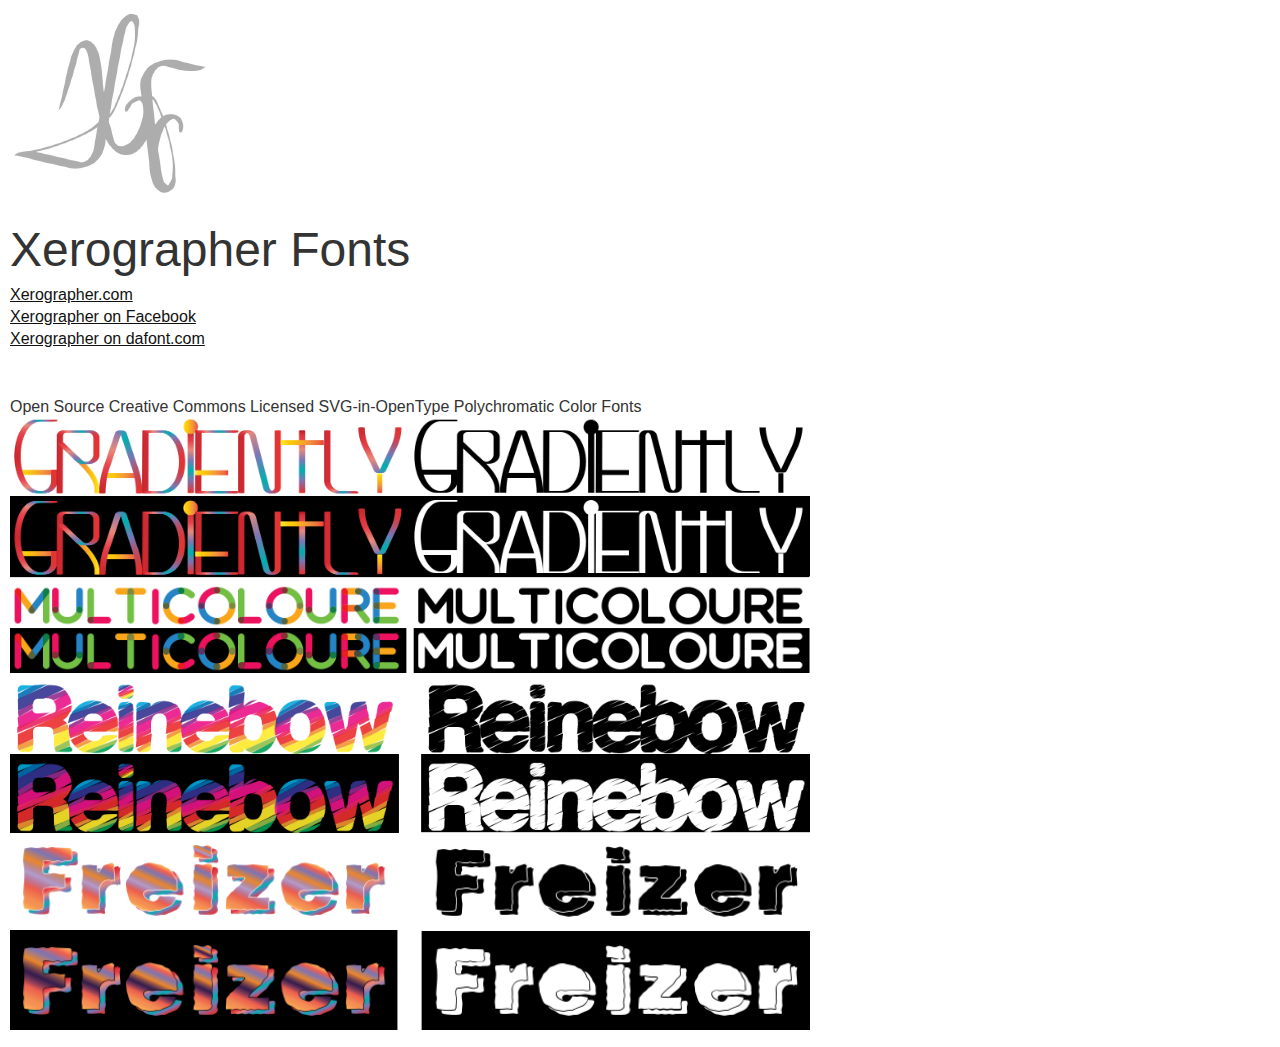
<file: index.html>
<!DOCTYPE html>
<html lang="en">
  <head>
    <meta http-equiv="Content-Type" content="text/html; charset=utf-8"/>
    <link type="text/css" href="css/styles.css" media="all" rel="stylesheet">
    <title>Xerographer Fonts</title>
  </head>
  <style>
      body {
          background: #fff;
          margin: 0px;
          padding: 0px;
          font-family: Helvetica, Arial, liberationsans, freesans, sans-serif;
      }
      div.font img {
        width: 800px;
      }
  </style>
  <body>

    <div id="content">
      <img src="xerographer.png"/>
      <h1>Xerographer Fonts</h1>
      <ul>
        <li><a href="http://www.xerographer.com/">Xerographer.com</a></li>
        <li><a href="https://www.facebook.com/xerographer">Xerographer on Facebook</a></li>
        <li><a href="http://www.dafont.com/max-infeld.d3584">Xerographer on dafont.com</a></li>
      </ul>
      <br/>
      <br/>
      <div>Open Source Creative Commons Licensed SVG-in-OpenType Polychromatic Color Fonts</div>
      <div class="font">
        <a href="gradiently"><img title="Gradiently Color Font details" src="gradiently/gradiently-preview.png"></a>
      </div>
      <div class="font">
        <a href="multicoloure"><img title="Multicoloure Color Font details" src="multicoloure/multicoloure-preview.png"></a>
      </div>
      <div class="font">
        <a href="reinebow"><img title="Reinebow Color Font details" src="reinebow/reinebow-preview.png"></a>
      </div>
      <div class="font">
        <a href="freizer"><img title="Freizer Color Font details" src="freizer/freizer-preview.png"></a>
      </div>
    </div>

  </body>
</html>
</file>
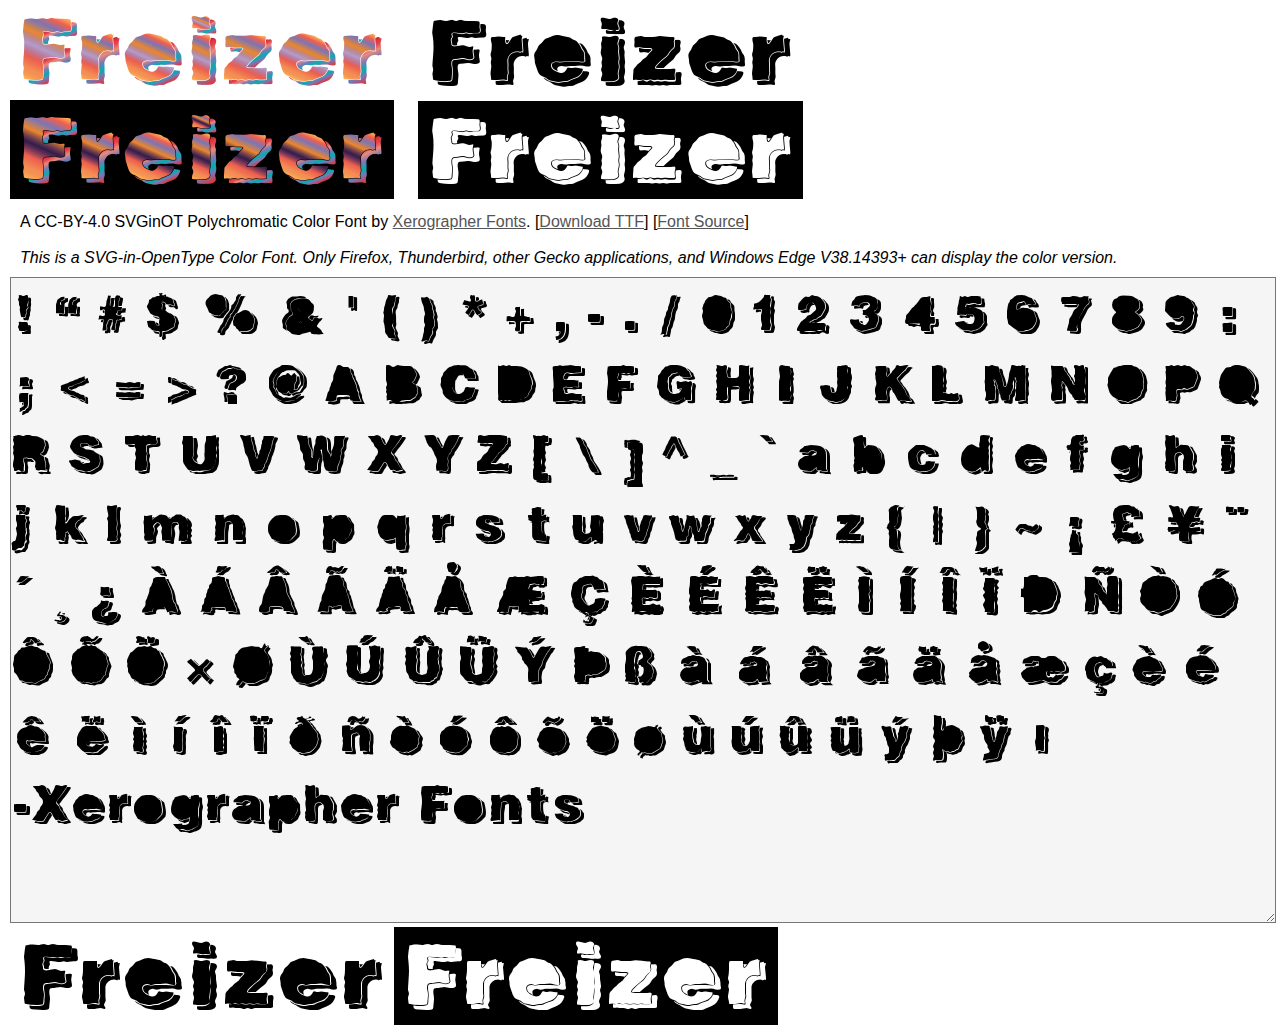
<file: freizer/index.html>
<!DOCTYPE html>
<html>
<head>
  <meta charset='utf-8'>
  <title>Freizer SVGinOT Color Font</title>
  <style>
      body {
          background: #fff;
          margin: 0px;
          padding: 0px;
          font-family: Helvetica, Arial, liberationsans, freesans, sans-serif;
      }
      @font-face {
          font-family: 'Freizer-SVGinOT';
          src: url('Freizer-SVGinOT.eot');
          src: url('Freizer-SVGinOT.eot?#iefix') format('embedded-opentype'),
          url('Freizer-SVGinOT.svg#Freizer') format('svg'),
          url('Freizer-SVGinOT.woff') format('woff'),
          url('Freizer-SVGinOT.ttf') format('truetype');
          font-weight: normal;
          font-style: normal;
      }
      a {
        color: #555;
      }
      .font {
        font-family: "Freizer-SVGinOT";
      }
      #content {
        padding: 10px;
      }
      .font-name {
        font-size: 7em;
        line-height: .7em;
        padding: 10px;
        float: left;
      }
      .dark {
        color: #fff;
        background: #000;
      }
      .font-creator {
        padding: 10px;
      }
      textarea {
        background: #f5f5f5;
        font-size: 4em;
        width: 100%;
        height: 10em;
      }
  </style>
</head>
<body>
  <div id="content">
    <img title="Freizer Color Font" src="freizer-preview.png">
    <div class="font-creator">
      A CC-BY-4.0 SVGinOT Polychromatic Color Font by <a href="http://xerographer.github.io/">Xerographer Fonts</a>.
      [<a href="Freizer-SVGinOT.ttf">Download TTF</a>] [<a href="https://github.com/xerographer/freizer-color-font">Font Source</a>]
      <br/>
      <br/>
      <em>This is a SVG-in-OpenType Color Font. Only Firefox, Thunderbird, other Gecko applications, and Windows Edge V38.14393+ can display the color version.</em>
    </div>
    <textarea class="font">! " # $ % &amp; ' ( ) * + , - . / 0 1 2 3 4 5 6 7 8 9 : ; < = > ? @ A B C D E F G H I J K L M N O P Q R S T U V W X Y Z [ \ ] ^ _ ` a b c d e f g h i j k l m n o p q r s t u v w x y z { | } ~ ¡ £ ¥ ¨ ´ ¸ ¿ À Á Â Ã Ä Å Æ Ç È É Ê Ë Ì Í Î Ï Ð Ñ Ò Ó Ô Õ Ö × Ø Ù Ú Û Ü Ý Þ ß à á â ã ä å æ ç è é ê ë ì í î ï ð ñ ò ó ô õ ö ø ù ú û ü ý þ ÿ ı
-Xerographer Fonts</textarea>
  <div class="font-name font">Freizer</div>
  <div class="font-name font dark">Freizer</div>
  </div>
</body>
</html>
</file>
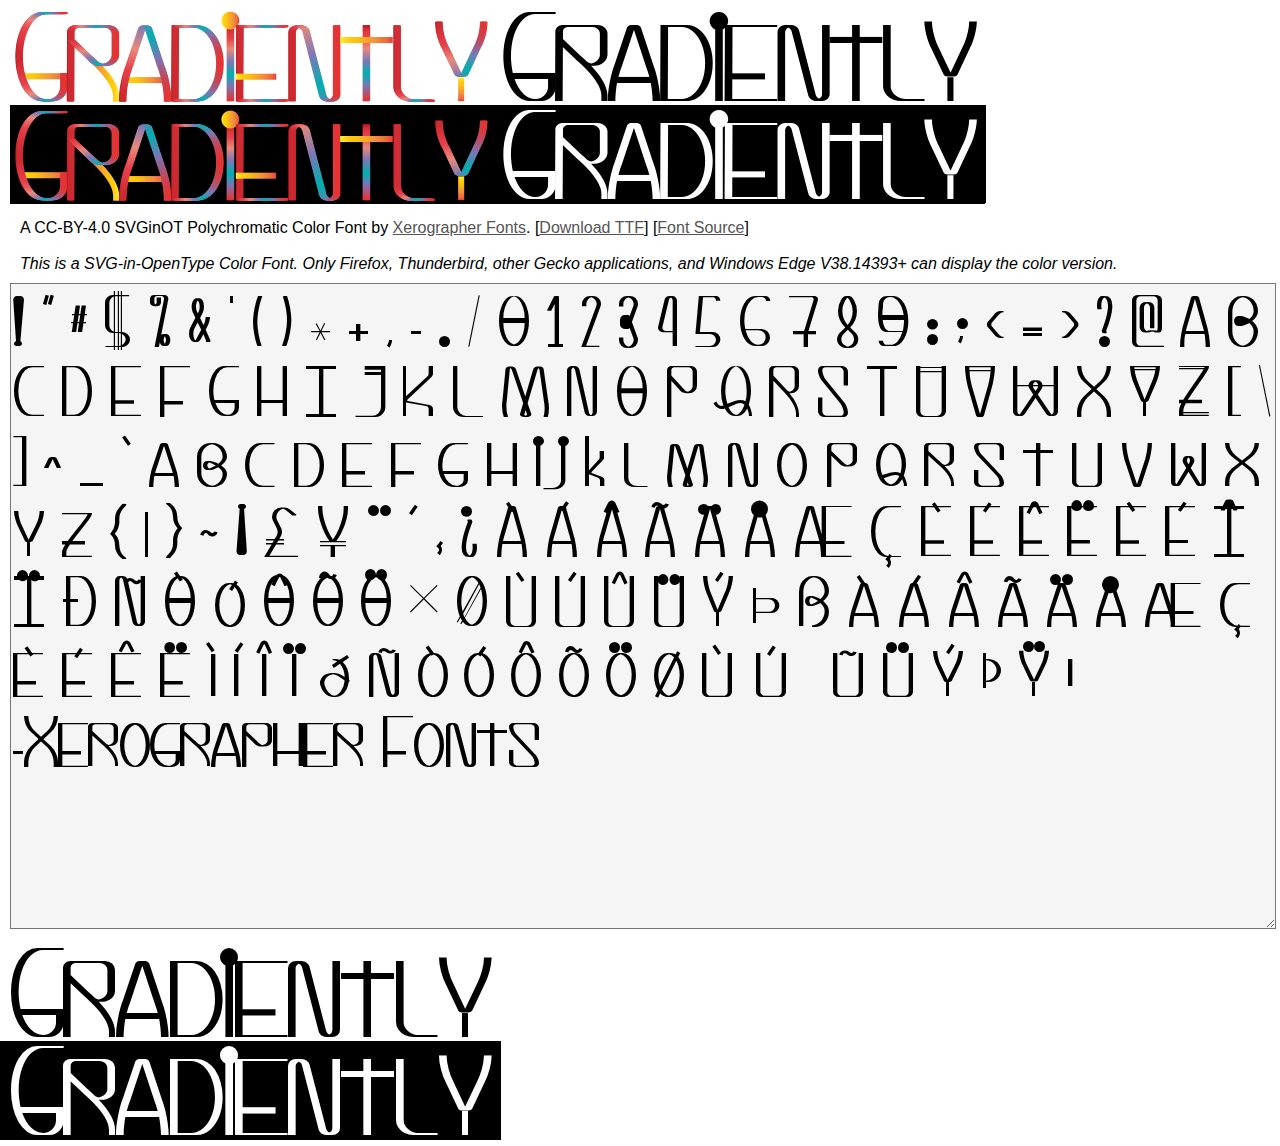
<file: gradiently/index.html>
<!DOCTYPE html>
<html>
<head>
  <meta charset='utf-8'>
  <title>Gradiently SVGinOT Color Font</title>
  <style>
      body {
          background: #fff;
          margin: 0px;
          padding: 0px;
          font-family: Helvetica, Arial, liberationsans, freesans, sans-serif;
      }
      @font-face {
          font-family: 'Gradiently-SVGinOT';
          src: url('Gradiently-SVGinOT.eot');
          src: url('Gradiently-SVGinOT.eot?#iefix') format('embedded-opentype'),
          url('Gradiently-SVGinOT.svg#Gradiently') format('svg'),
          url('Gradiently-SVGinOT.woff') format('woff'),
          url('Gradiently-SVGinOT.ttf') format('truetype');
          font-weight: normal;
          font-style: normal;
      }
      a {
        color: #555;
      }
      .font {
        font-family: "Gradiently-SVGinOT";
      }
      #content {
        padding: 10px;
      }
      .font-name {
        font-size: 7em;
        line-height: .7em;
        padding: 10px;
        float: left;
        clear:both;
      }
      .dark {
        color: #fff;
        background: #000;
      }
      .font-creator {
        padding: 10px;
      }
      textarea {
        background: #f5f5f5;
        font-size: 4em;
        width: 100%;
        height: 10em;
      }
  </style>
</head>
<body>
  <div id="content">
    <img title="Gradiently Color Font" src="gradiently-preview.png">
    <div class="font-creator">
      A CC-BY-4.0 SVGinOT Polychromatic Color Font by <a href="http://xerographer.github.io/">Xerographer Fonts</a>.
      [<a href="Gradiently-SVGinOT.ttf">Download TTF</a>] [<a href="https://github.com/xerographer/gradiently-color-font">Font Source</a>]
      <br/>
      <br/>
      <em>This is a SVG-in-OpenType Color Font. Only Firefox, Thunderbird, other Gecko applications, and Windows Edge V38.14393+ can display the color version.</em>
    </div>
    <textarea class="font">! " # $ % &amp; ' ( ) * + , - . / 0 1 2 3 4 5 6 7 8 9 : ; < = > ? @ A B C D E F G H I J K L M N O P Q R S T U V W X Y Z [ \ ] ^ _ ` a b c d e f g h i j k l m n o p q r s t u v w x y z { | } ~ ¡ £ ¥ ¨ ´ ¸ ¿ À Á Â Ã Ä Å Æ Ç È É Ê Ë Ì Í Î Ï Ð Ñ Ò Ó Ô Õ Ö × Ø Ù Ú Û Ü Ý Þ ß à á â ã ä å æ ç è é ê ë ì í î ï ð ñ ò ó ô õ ö ø ù ú û ü ý þ ÿ ı
-Xerographer Fonts</textarea>
  </div>
  <div class="font-name font">Gradiently</div>
  <div class="font-name font dark">Gradiently</div>
</body>
</html>
</file>
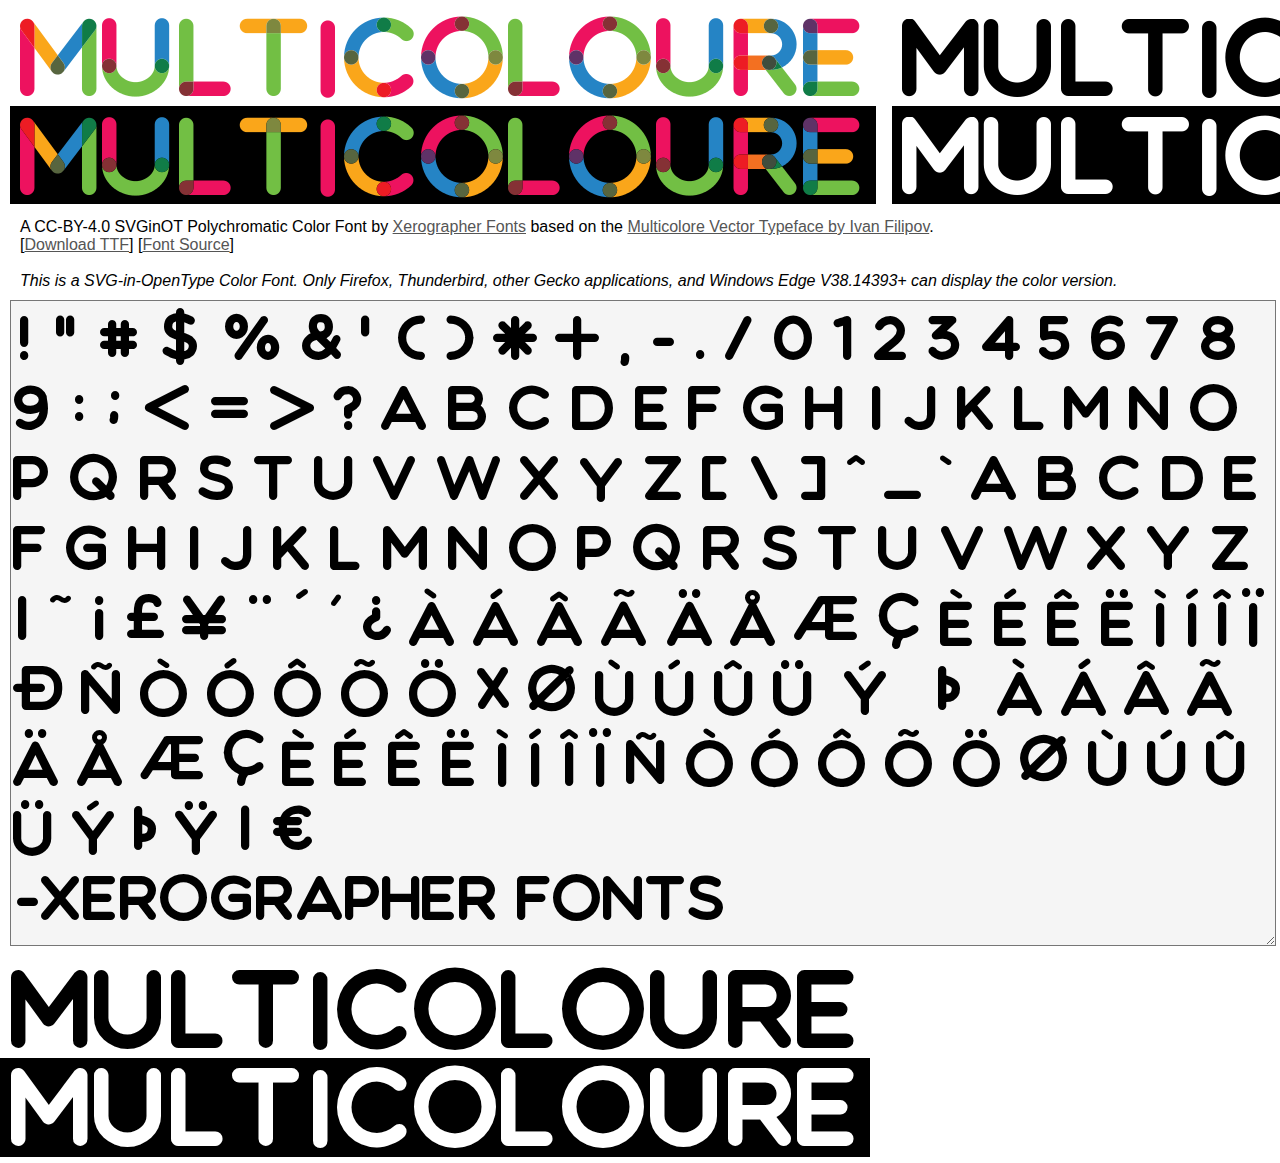
<file: multicoloure/index.html>
<!DOCTYPE html>
<html>
<head>
  <meta charset='utf-8'>
  <title>Multicoloure SVGinOT Color Font</title>
  <style>
      body {
          background: #fff;
          margin: 0px;
          padding: 0px;
          font-family: Helvetica, Arial, liberationsans, freesans, sans-serif;
      }
      @font-face {
          font-family: 'Multicoloure-SVGinOT';
          src: url('Multicoloure-SVGinOT.eot');
          src: url('Multicoloure-SVGinOT.eot?#iefix') format('embedded-opentype'),
          url('Multicoloure-SVGinOT.svg#Multicoloure') format('svg'),
          url('Multicoloure-SVGinOT.woff') format('woff'),
          url('Multicoloure-SVGinOT.ttf') format('truetype');
          font-weight: normal;
          font-style: normal;
      }
      a {
        color: #555;
      }
      .font {
        font-family: "Multicoloure-SVGinOT";
      }
      #content {
        padding: 10px;
      }
      .font-name {
        font-size: 7em;
        line-height: .7em;
        padding: 10px;
        float: left;
      }
      .dark {
        color: #fff;
        background: #000;
      }
      .font-creator {
        padding: 10px;
      }
      textarea {
        background: #f5f5f5;
        font-size: 4em;
        width: 100%;
        height: 10em;
      }
  </style>
</head>
<body>
  <div id="content">
    <img title="Multicoloure Color Font" src="multicoloure-preview.png">
    <div class="font-creator">
      A CC-BY-4.0 SVGinOT Polychromatic Color Font by <a href="http://xerographer.github.io/">Xerographer Fonts</a> based on
      the <a href="http://www.neogrey.com/portfolio/multicolore-vector-typeface/">Multicolore Vector Typeface by Ivan Filipov</a>.<br/>
      [<a href="Multicoloure-SVGinOT.ttf">Download TTF</a>] [<a href="https://github.com/xerographer/multicoloure-font">Font Source</a>]
      <br/>
      <br/>
      <em>This is a SVG-in-OpenType Color Font. Only Firefox, Thunderbird, other Gecko applications, and Windows Edge V38.14393+ can display the color version.</em>
    </div>
    <textarea class="font">! " # $ % &amp; ' ( ) * + , - . / 0 1 2 3 4 5 6 7 8 9 : ; < = > ? A B C D E F G H I J K L M N O P Q R S T U V W X Y Z [ \ ] ^ _ ` a b c d e f g h i j k l m n o p q r s t u v w x y z | ~ ¡ £ ¥ ¨ ´ ¸ ¿ À Á Â Ã Ä Å Æ Ç È É Ê Ë Ì Í Î Ï Ð Ñ Ò Ó Ô Õ Ö × Ø Ù Ú Û Ü Ý Þ à á â ã ä å æ ç è é ê ë ì í î ï ñ ò ó ô õ ö ø ù ú û ü ý þ ÿ ı ₠
-Xerographer Fonts</textarea>
  </div>
  <div class="font-name font">Multicoloure</div>
  <div class="font-name font dark">Multicoloure</div>
</body>
</html>
</file>
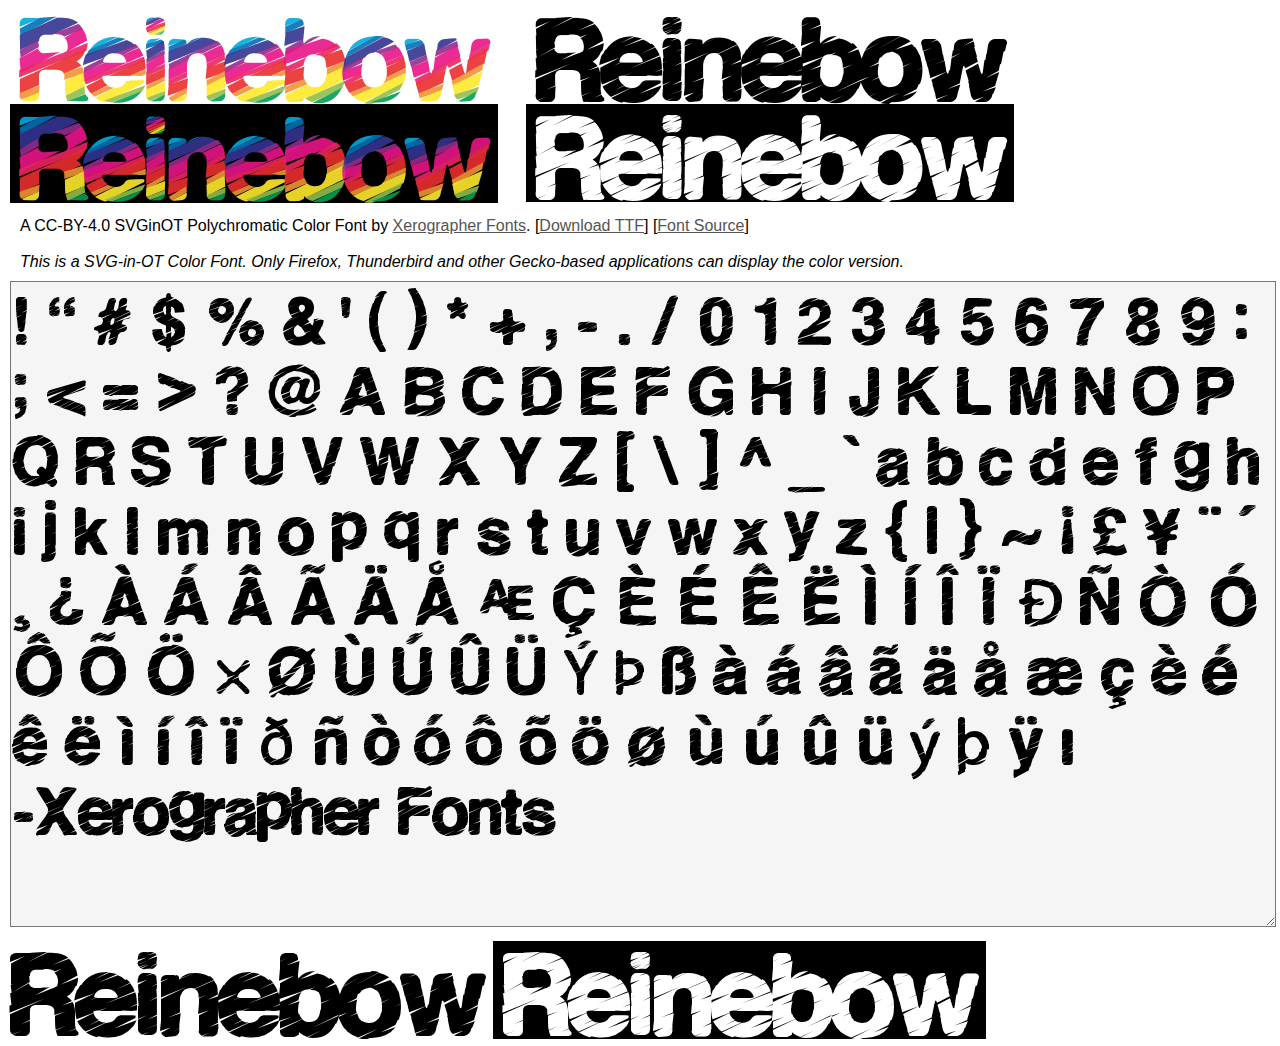
<file: reinebow/index.html>
<!DOCTYPE html>
<html>
<head>
  <meta charset='utf-8'>
  <title>Reinebow SVGinOT Color Font</title>
  <style>
      body {
          background: #fff;
          margin: 0px;
          padding: 0px;
          font-family: Helvetica, Arial, liberationsans, freesans, sans-serif;
      }
      @font-face {
          font-family: 'Reinebow-SVGinOT';
          src: url('Reinebow-SVGinOT.eot');
          src: url('Reinebow-SVGinOT.eot?#iefix') format('embedded-opentype'),
          url('Reinebow-SVGinOT.svg#Reinebow') format('svg'),
          url('Reinebow-SVGinOT.woff') format('woff'),
          url('Reinebow-SVGinOT.ttf') format('truetype');
          font-weight: normal;
          font-style: normal;
      }
      a {
        color: #555;
      }
      .font {
        font-family: "Reinebow-SVGinOT";
      }
      #content {
        padding: 10px;
      }
      .font-name {
        font-size: 7em;
        line-height: .7em;
        padding: 10px;
        float: left;
      }
      .dark {
        color: #fff;
        background: #000;
      }
      .font-creator {
        padding: 10px;
      }
      textarea {
        background: #f5f5f5;
        font-size: 4em;
        width: 100%;
        height: 10em;
      }
  </style>
</head>
<body>
  <div id="content">
    <img title="Reinebow Color Font" src="reinebow-preview.png">
    <div class="font-creator">
      A CC-BY-4.0 SVGinOT Polychromatic Color Font by <a href="http://xerographer.github.io/">Xerographer Fonts</a>.
      [<a href="Reinebow-SVGinOT.ttf">Download TTF</a>] [<a href="https://github.com/xerographer/reinebow-color-font">Font Source</a>]
      <br/>
      <br/>
      <em>This is a SVG-in-OT Color Font. Only Firefox, Thunderbird and other Gecko-based applications can display the color version.</em>
    </div>
    <textarea class="font">! " # $ % &amp; ' ( ) * + , - . / 0 1 2 3 4 5 6 7 8 9 : ; < = > ? @ A B C D E F G H I J K L M N O P Q R S T U V W X Y Z [ \ ] ^ _ ` a b c d e f g h i j k l m n o p q r s t u v w x y z { | } ~ ¡ £ ¥ ¨ ´ ¸ ¿ À Á Â Ã Ä Å Æ Ç È É Ê Ë Ì Í Î Ï Ð Ñ Ò Ó Ô Õ Ö × Ø Ù Ú Û Ü Ý Þ ß à á â ã ä å æ ç è é ê ë ì í î ï ð ñ ò ó ô õ ö ø ù ú û ü ý þ ÿ ı
-Xerographer Fonts</textarea>
  </div>
  <div class="font-name font">Reinebow</div>
  <div class="font-name font dark">Reinebow</div>
</body>
</html>
</file>
<file: css/styles.css>
/* ### Reset ### */

html, body, div, span, object,
h1, h2, h3, h4, h5, h6, p, blockquote, pre,
a, abbr, acronym, address, big, cite, code,
del, dfn, em, img, ins, kbd, q, s, samp,
small, strike, strong, sub, sup, tt, var,
dl, dt, dd, ol, ul, li,
fieldset, form, label, legend,
table, caption, tbody, tfoot, thead, tr, th, td,
article, aside, canvas, details, figcaption, figure,
footer, header, hgroup, menu, nav, section, summary,
time, mark, audio, video {
  margin: 0;
  padding: 0;
  border: 0;
  outline: 0;
  font-size: 100%;
  font: inherit;
  vertical-align: baseline;
}
/* HTML5 display-role reset for older browsers */
article, aside, details, figcaption, figure,
footer, header, hgroup, menu, nav, section {
  display: block;
}
body {
  line-height: 1;
}
ol, ul {
  list-style: none;
}
blockquote, q {
  quotes: none;
}
blockquote:before, blockquote:after,
q:before, q:after {
  content: '';
  content: none;
}

ins {
  text-decoration: none;
}
del {
  text-decoration: line-through;
}

table {
  border-collapse: collapse;
  border-spacing: 0;
}

ol li {
  list-style-type: decimal;
}

/* ### Common ### */

body {
  box-sizing: border-box;
  font-family: 'Helvetica Neue', Helvetica, Arial, sans-serif;
  color: #333;
  line-height: 1.4;
}

h1 {
  font-size: 3em;
}

a {
  color: #111;
}

#content {
  margin:10px;
}
</file>
